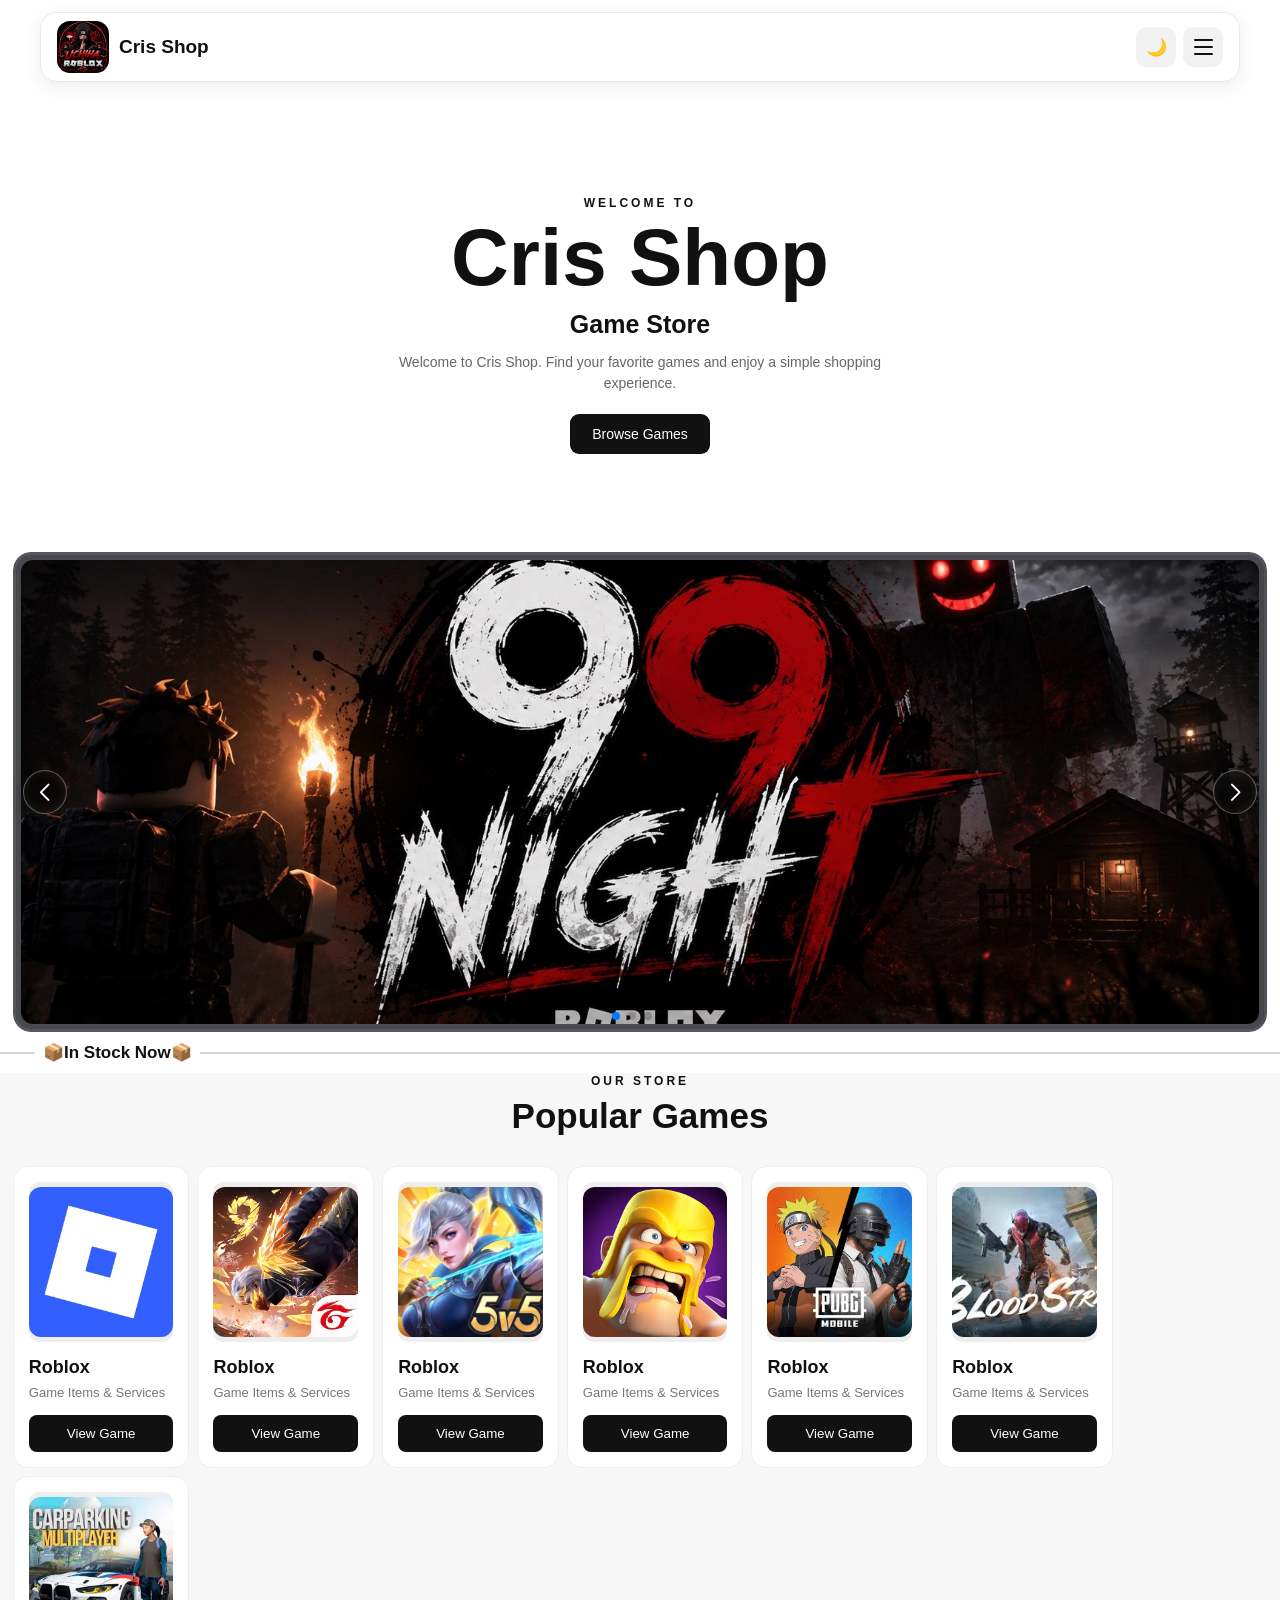
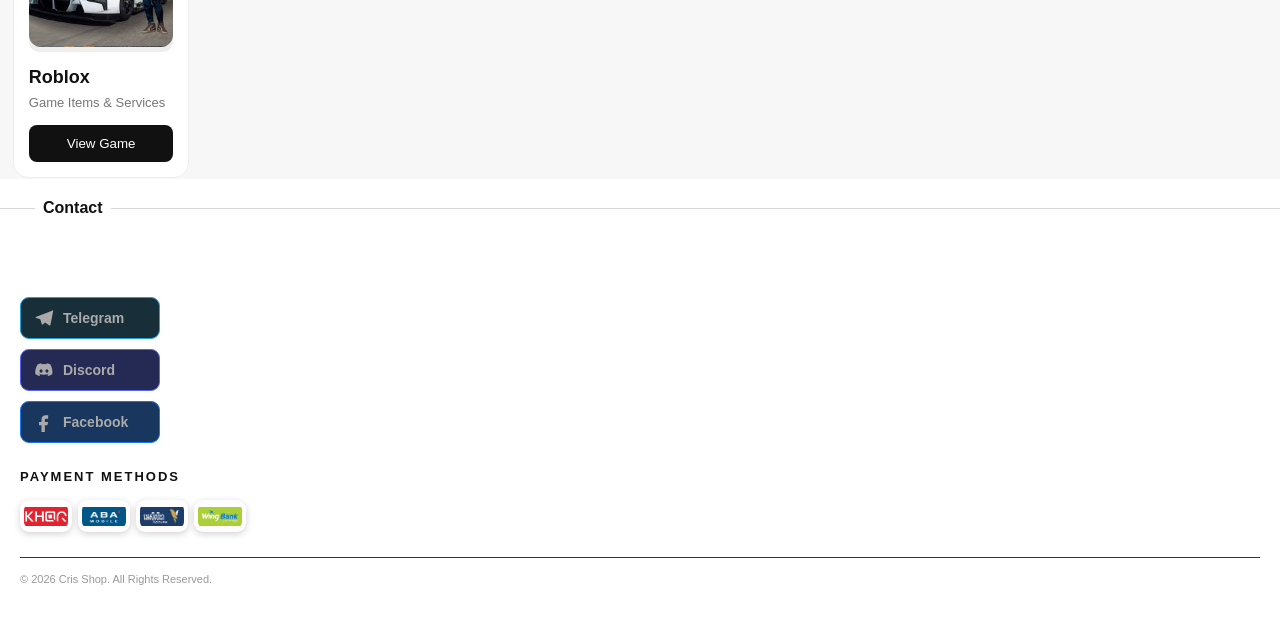
<file: index.html>
<!DOCTYPE html>
<html lang="en">
<head>
    <meta charset="UTF-8">
    <meta name="viewport" content="width=device-width, initial-scale=1.0">
    <link rel="stylesheet" href="style.css">
    <link rel="stylesheet" href="https://cdn.jsdelivr.net/npm/swiper@11/swiper-bundle.min.css">
    <meta name="description" content="Cris Shop - Roblox game items and services.">
    <meta name="keywords" content="Cris Shop, Roblox, Roblox Shop, Game Shop">
    <meta name="robots" content="index, follow">
    <title>Cris Shop</title>

</head>

<body>
    <!-- HEADER -->
    <header class="header">
        <div class="logo-area">
            <div class="logo">
                <img src="logoheader.jpg" alt="Cris Shop Logo">
            </div>
            <h2>Cris Shop</h2>
        </div>
        <div class="header-right">
            <!-- Dark / Light -->
            <button id="themeBtn" class="theme-btn">🌙</button>
            <!-- Menu Button -->
            <button id="menuBtn" class="menu-btn">
                <span></span>
                <span></span>
                <span></span>
            </button>
        </div>

        <nav id="mobileMenu" class="mobile-menu">
            <a href="home.html">Home</a>
            <a href="game.html">Game</a>
            <a href="contact.html">Contact</a>
            <a href="login.html">Login</a>
        </nav>

    </header>

    <!-- HOME -->
    <section id="home" class="hero">
        <div class="hero-content">
            <p class="small-title">WELCOME TO</p>
            <h1>
                Cris Shop
            </h1>
            <h2>
                <span id="changingText">Game Store</span>
            </h2>
            <p class="description">
                Welcome to Cris Shop. Find your favorite games
                and enjoy a simple shopping experience.
            </p>
            <a href="#games" class="shop-btn">Browse Games</a>
        </div>
    </section>

<!-- ================= BANNER SECTION ================= -->

<section class="banner-section">
    <div class="swiper bannerSwiper">
        <div class="swiper-wrapper">

            <!-- Banner 1 -->
            <div class="swiper-slide">
                <div class="banner-frame">
                    <img src="logo99.jpg" alt="Cris Shop Banner 1">
                </div>
            </div>

            <!-- Banner 2 -->
            <div class="swiper-slide">
                <div class="banner-frame">
                    <img src="logogag.jpg" alt="Cris Shop Banner 2">
                </div>
            </div>

            <!-- Banner 3 -->
            <div class="swiper-slide">
                <div class="banner-frame">
                    <img src="logoheader.jpg" alt="Cris Shop Banner 3">
                </div>
            </div>

            <!-- Banner 4 -->
            <div class="swiper-slide">
                <div class="banner-frame">
                    <img src="logogag.jpg" alt="Cris Shop Banner 4">
                </div>
            </div>
        </div>

        <div class="swiper-button-prev"></div>
        <div class="swiper-button-next"></div>
        <div class="swiper-pagination"></div>

    </div>

</section>

    <div class="stock-line-title">
        <span>📦In Stock Now📦</span>
    </div>

<!-- ================= OUR STORE ================= -->
    <section id="games" class="games-section">
        <div class="section-title">
            <p>OUR STORE</p>
            <h2>Popular Games</h2>
        </div>

        <!-- GAME CARDS CONTAINER -->
        <div class="games-container">
            <!-- GAME CARD 1 -->
            <div class="game-card">
                 <div class="game-image">
                    <img src="images/roblox.jpg" alt="Roblox">
                </div>
                <h3>Roblox</h3>
                <p>Game Items & Services</p>
                <button>View Game</button>
            </div>

            <!-- GAME CARD 2 -->
            <div class="game-card">
                <div class="game-image">
                    <img src="images/ff.jpg" alt="Roblox">
                </div>
                <h3>Roblox</h3>
                <p>Game Items & Services</p>
                <button>View Game</button>
            </div>

            <!-- GAME CARD 3 -->
            <div class="game-card">
                <div class="game-image">
                    <img src="images/mlbb.jpg" alt="Roblox">
                </div>
                <h3>Roblox</h3>
                <p>Game Items & Services</p>
                <button>View Game</button>
            </div>

            <!-- GAME CARD 4 -->
            <div class="game-card">
                <div class="game-image">
                     <img src="images/coc.jpg" alt="Roblox">
                </div>
                <h3>Roblox</h3>
                <p>Game Items & Services</p>
                <button>View Game</button>
           </div>
            <!-- GAME CARD 5 -->
            <div class="game-card">
                <div class="game-image">
                     <img src="images/pubg.jpg" alt="Roblox">
                </div>
                <h3>Roblox</h3>
                <p>Game Items & Services</p>
                <button>View Game</button>
            </div>
            <!-- GAME CARD 6 -->
            <div class="game-card">
                <div class="game-image">
                     <img src="images/bls.jpg" alt="Roblox">
                </div>
                <h3>Roblox</h3>
                <p>Game Items & Services</p>
                <button>View Game</button>
           </div>
            <!-- GAME CARD 7 -->
            <div class="game-card">
                <div class="game-image">
                     <img src="images/cpk.jpg" alt="Roblox">
                </div>
                <h3>Roblox</h3>
                <p>Game Items & Services</p>
                <button>View Game</button>
           </div>

        </div>
    </section>

        <div class="footer-contact">
            <span class="left-line"></span>
            <span class="contact-text">Contact</span>
            <span class="right-line"></span>
        </div>

    <!-- CONTACT -->
    <section id="contact" class="contact-section">
        <div class="social-links">

            <!-- Telegram -->
            <a href="https://t.me/im_cris009" class="social-btn telegram" target="_blank">
                <svg class="social-icon" viewBox="0 0 24 24">
                    <path fill="currentColor" d="M21.8 3.2 2.9 10.5c-1.3.5-1.3 1.2-.2 1.5l4.8 1.5 1.8 5.6c.2.6.1.8.7.8.5 0 .7-.2 1-.4l2.3-2.2 4.8 3.5c.9.5 1.5.3 1.7-.8l3.1-15.7c.3-1.3-.5-1.9-1.7-1.5z"/>
                </svg>
                <span>Telegram</span>
            </a>

            <!-- Discord -->
            <a href="https://discord.gg/pfxzjSZ2" class="social-btn discord" target="_blank">
                <svg class="social-icon" viewBox="0 0 24 24">
                    <path fill="currentColor" d="M19.5 5.2A16.6 16.6 0 0 0 15.4 4l-.5 1a15.3 15.3 0 0 0-5.8 0l-.5-1a16.6 16.6 0 0 0-4.1 1.2C1.9 9.2 1.2 13 1.5 16.7a16.7 16.7 0 0 0 5.1 2.6l1.2-1.6a10 10 0 0 1-1.8-.9l.4-.3c3.5 1.6 7.3 1.6 10.8 0l.4.3c-.6.4-1.2.7-1.8.9l1.2 1.6a16.7 16.7 0 0 0 5.1-2.6c.4-4.3-.7-8.1-2.6-11.5zM8.5 15.2c-1 0-1.8-.9-1.8-2s.8-2 1.8-2 1.8.9 1.8 2-.8 2-1.8 2zm7 0c-1 0-1.8-.9-1.8-2s.8-2 1.8-2 1.8.9 1.8 2-.8 2-1.8 2z"/>
                </svg>
                <span>Discord</span>
            </a>

            <!-- Facebook -->
            <a href="https://https://www.facebook.com/share/1BWxrCCD29/?mibextid=wwXIfr" class="social-btn facebook" target="_blank">
                <svg class="social-icon facebook-icon" viewBox="0 0 24 24" xmlns="http://www.w3.org/2000/svg">
                    <path fill="currentColor" d="M14 8h3V4h-3c-3.3 0-5 2-5 5v3H6v4h3v8h4v-8h3l1-4h-4V9c0-.7.3-1 1-1z"/>
                </svg>
                <span>Facebook</span>
            </a>
        </div>

        <div class="footer-logos"></div>
        <div class="payment">
            <h3>PAYMENT METHODS</h3>
            <div class="payment-logos">
                <div class="payment-logo">
                    <img src="images/khqr.jpg" alt="KHQR">
                </div>
                <div class="payment-logo">
                    <img src="images/aba.jpg" alt="ABA">
                </div>
                <div class="payment-logo">
                    <img src="images/acleda.jpg" alt="ACLEDA">
                </div>
                <div class="payment-logo">
                    <img src="images/wing.jpg" alt="WING">
                </div>
            </div>
        </div>

        <div class="copyright">
            © 2026 Cris Shop. All Rights Reserved.
        </div>

    </footer>
    <script src="https://cdn.jsdelivr.net/npm/swiper@11/swiper-bundle.min.js"></script>
    <script src="script.js"></script>

</body>
</html>
</file>
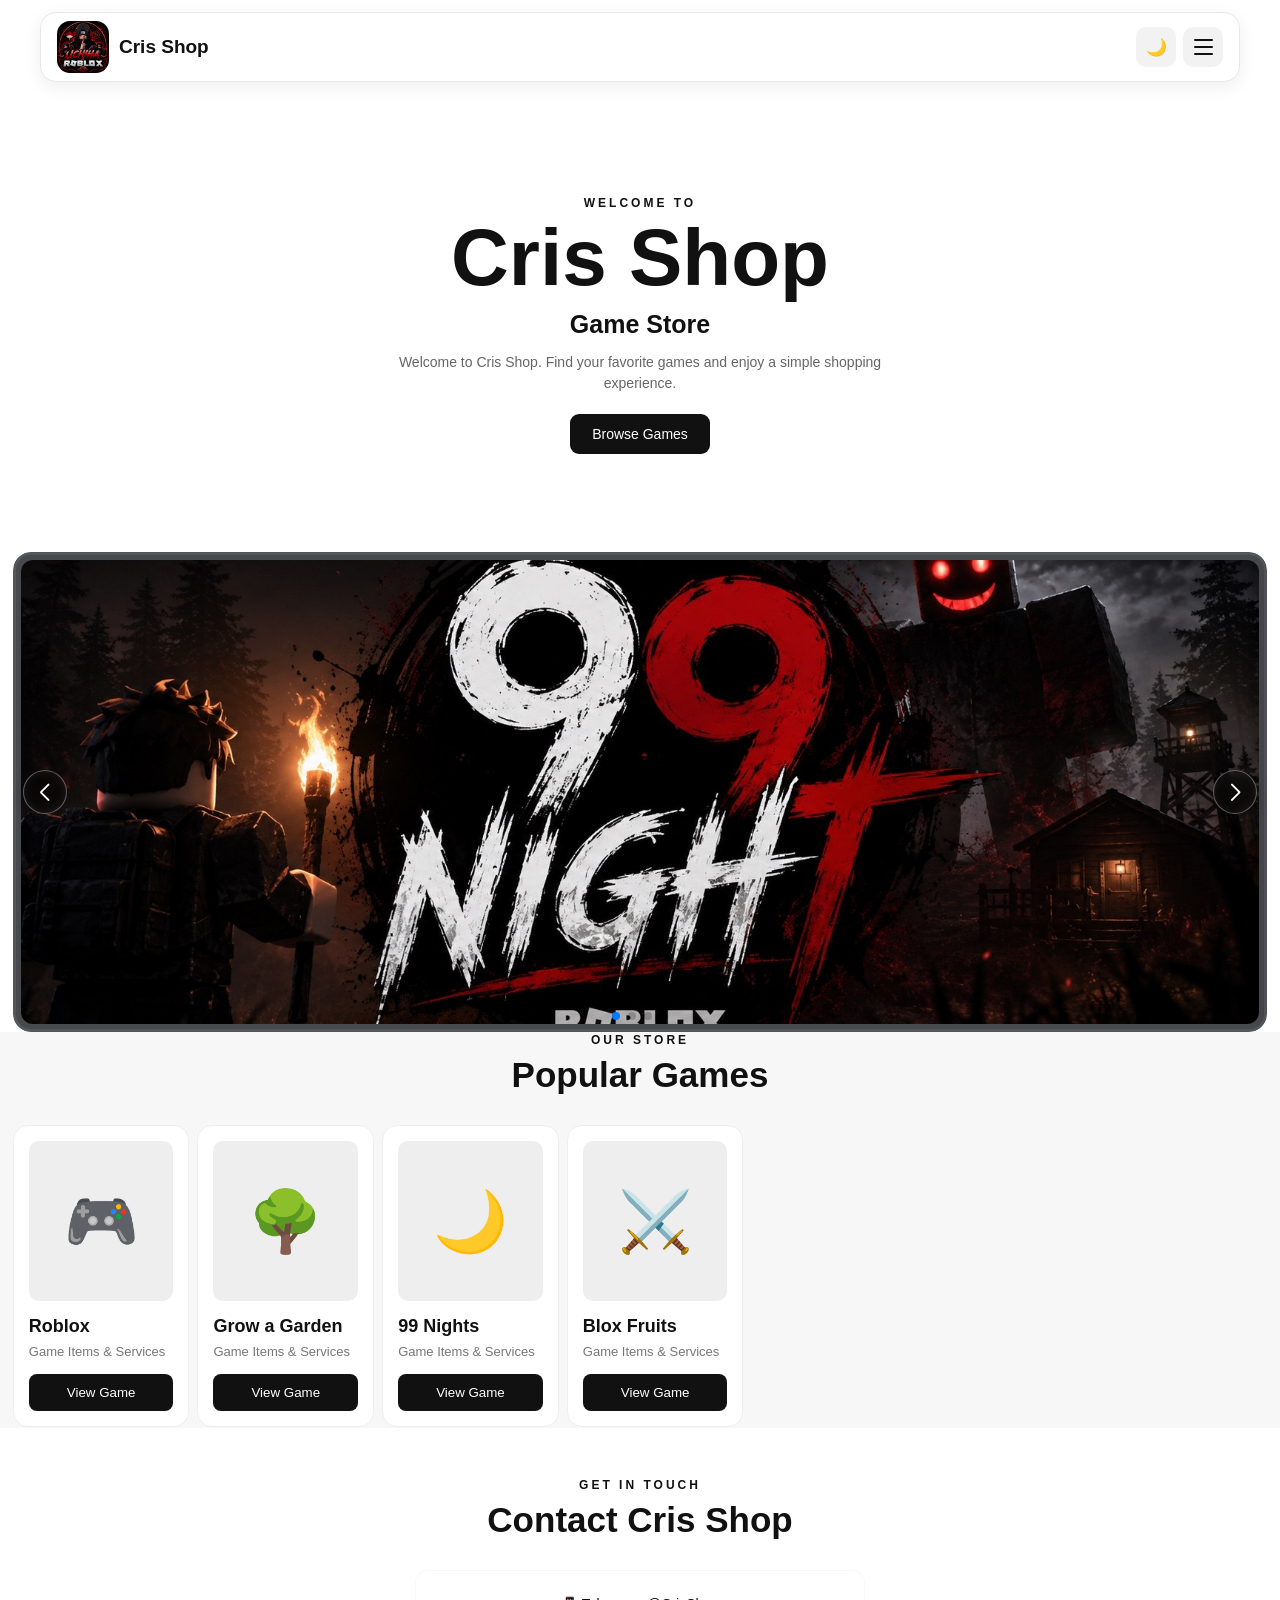
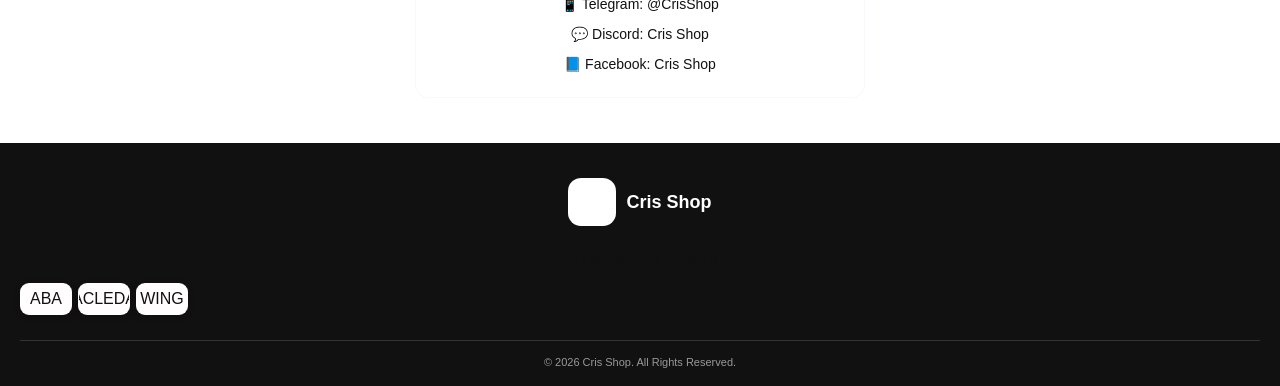
<file: home.html>
<!DOCTYPE html>
<html lang="en">
<head>
    <meta charset="UTF-8">
    <meta name="viewport" content="width=device-width, initial-scale=1.0">
    <link rel="stylesheet" href="style.css">
    <link rel="stylesheet" href="https://cdn.jsdelivr.net/npm/swiper@11/swiper-bundle.min.css">
    <title>Cris Shop</title>

</head>

<body>
    <!-- HEADER -->
    <header class="header">
        <div class="logo-area">
            <div class="logo">
                <img src="logoheader.jpg" alt="Cris Shop Logo">
            </div>
            <h2>Cris Shop</h2>
        </div>
        <div class="header-right">
            <!-- Dark / Light -->
            <button id="themeBtn" class="theme-btn">🌙</button>
            <!-- Menu Button -->
            <button id="menuBtn" class="menu-btn">
                <span></span>
                <span></span>
                <span></span>
            </button>
        </div>

        <nav id="mobileMenu" class="mobile-menu">
            <a href="home.html">Home</a>
            <a href="game.html">Game</a>
            <a href="contact.html">Contact</a>
            <a href="login.html">Login</a>
        </nav>

    </header>

    <!-- HOME -->
    <section id="home" class="hero">
        <div class="hero-content">
            <p class="small-title">WELCOME TO</p>
            <h1>
                Cris Shop
            </h1>
            <h2>
                <span id="changingText">Game Store</span>
            </h2>
            <p class="description">
                Welcome to Cris Shop. Find your favorite games
                and enjoy a simple shopping experience.
            </p>
            <a href="#games" class="shop-btn">Browse Games</a>
        </div>
    </section>

<!-- ================= BANNER SECTION ================= -->

    <section class="banner-section">
        <div class="swiper bannerSwiper">
            <div class="swiper-wrapper">

                <!-- Banner 1 -->
                <div class="swiper-slide">
                    <div class="banner-frame">
                        <img src="logo99.jpg" alt="Cris Shop Banner 1">
                    </div>
                </div>

                <!-- Banner 2 -->
                <div class="swiper-slide">
                    <div class="banner-frame">
                        <img src="logogag.jpg" alt="Cris Shop Banner 2">
                    </div>
                </div>

                <!-- Banner 3 -->
                <div class="swiper-slide">
                    <div class="banner-frame">
                        <img src="logoheader.jpg" alt="Cris Shop Banner 3">
                    </div>
                </div>

                <!-- Banner 4 -->
                <div class="swiper-slide">
                    <div class="banner-frame">
                        <img src="logogag.jpg" alt="Cris Shop Banner 4">
                    </div>
                </div>
            </div>

            <!-- Left / Right Buttons -->
            <div class="swiper-button-prev"></div>
            <div class="swiper-button-next"></div>

            <!-- Dots -->
            <div class="swiper-pagination"></div>
        </div>
    </section>

<!-- ================= OUR STORE ================= -->

    <section id="games" class="games-section">
        <div class="section-title">
            <p>OUR STORE</p>
            <h2>Popular Games</h2>
        </div>
        <div class="games-container">
            <div class="game-card">
                <div class="game-image">🎮</div>
                <h3>Roblox</h3>
                <p>Game Items & Services</p>
                <button>View Game</button>
            </div>
            <div class="game-card">
                <div class="game-image">🌳</div>
                <h3>Grow a Garden</h3>
                <p>Game Items & Services</p>
                <button>View Game</button>
            </div>
            <div class="game-card">
                <div class="game-image">🌙</div>
                <h3>99 Nights</h3>
                <p>Game Items & Services</p>
                <button>View Game</button>
            </div>
            <div class="game-card">
                <div class="game-image">⚔️</div>
                <h3>Blox Fruits</h3>
                <p>Game Items & Services</p>
                <button>View Game</button>
            </div>
        </div>
    </section>

    <!-- CONTACT -->
    <section id="contact" class="contact-section">
        <div class="section-title">
            <p>GET IN TOUCH</p>
            <h2>Contact Cris Shop</h2>
        </div>
        <div class="contact-box">
            <p>
                📱 Telegram: @CrisShop
            </p>
            <p>
                💬 Discord: Cris Shop
            </p>
            <p>
                📘 Facebook: Cris Shop
            </p>
        </div>
    </section>

    <!-- FOOTER -->
    <footer class="footer">
        <div class="footer-logo">
            <div class="logo">CS</div>
            <h2>Cris Shop</h2>
        </div>
        <div class="payment">
            <h3>PAYMENT METHODS</h3>
            <div class="payment-logos">
                <div class="payment-logo aba">
                    ABA
                </div>
                <div class="payment-logo acleda">
                    ACLEDA
                </div>
                <div class="payment-logo wing">
                    WING
                </div>
            </div>
        </div>
        <div class="copyright">
            © 2026 Cris Shop. All Rights Reserved.
        </div>
    </footer>
    <script src="https://cdn.jsdelivr.net/npm/swiper@11/swiper-bundle.min.js"></script>
    <script src="script.js"></script>
</body>
</html>
</file>
<file: style.css>
/* ================= RESET ================= */

* {
    margin: 0;
    padding: 0;
    box-sizing: border-box;
}

html {
    scroll-behavior: smooth;
}

body {
    font-family: Arial, sans-serif;
    background: #ffffff;
    color: #111111;
    transition: 0.3s;
}


/* ================= HEADER CARD ================= */

.header {
    width: calc(100% - 30px);
    max-width: 1200px;
    height: 70px;

    margin: 12px auto 0;
    padding: 0 16px;

    display: flex;
    align-items: center;
    justify-content: space-between;

    background: #ffffff;

    border: 1px solid #e8e8e8;
    border-radius: 16px;

    box-shadow: 0 5px 18px rgba(0, 0, 0, 0.07);

    position: sticky;
    top: 12px;
    z-index: 1000;
}


/* ================= LOGO ================= */

.logo-area {
    display: flex;
    align-items: center;
    gap: 10px;
}

.logo {
    width: 52px;
    height: 52px;

    display: flex;
    align-items: center;
    justify-content: center;

    border-radius: 13px;
    overflow: hidden;

    background: #ffffff;

    flex-shrink: 0;
}

.logo img {
    width: 100%;
    height: 100%;
    object-fit: contain;
    display: block;
}

.logo-area h2 {
    font-size: 19px;
    white-space: nowrap;
}


/* ================= HEADER RIGHT ================= */

.header-right {
    display: flex;
    align-items: center;
    gap: 7px;
}


/* ================= THEME BUTTON ================= */

.theme-btn {
    width: 40px;
    height: 40px;

    border: none;
    border-radius: 10px;

    background: #f2f2f2;

    cursor: pointer;
    font-size: 17px;
}


/* ================= HAMBURGER ================= */

.menu-btn {
    width: 40px;
    height: 40px;

    display: flex;

    flex-direction: column;
    align-items: center;
    justify-content: center;

    gap: 5px;

    border: none;
    border-radius: 10px;

    background: #f2f2f2;

    cursor: pointer;
}

.menu-btn span {
    width: 19px;
    height: 2px;

    background: #111111;
    border-radius: 5px;
}


/* ================= MENU ================= */

.mobile-menu {
    display: none;

    position: fixed;

    top: 92px;
    right: 15px;

    width: 185px;

    padding: 8px;

    background: #ffffff;

    border: 1px solid #e8e8e8;
    border-radius: 14px;

    box-shadow: 0 8px 25px rgba(0, 0, 0, 0.12);

    z-index: 2000;
}

.mobile-menu.active {
    display: flex;
    flex-direction: column;
}

.mobile-menu a {
    padding: 11px 13px;

    color: #111111;
    text-decoration: none;

    font-size: 14px;

    border-radius: 8px;

    transition: 0.2s;
}

.mobile-menu a:hover {
    background: #f2f2f2;
}


/* ================= HERO ================= */

.hero {
    min-height: 470px;

    display: flex;
    align-items: center;
    justify-content: center;

    text-align: center;

    padding: 50px 20px 35px;
}

.hero-content {
    max-width: 650px;
}

.small-title {
    margin-bottom: 8px;

    font-size: 12px;
    letter-spacing: 3px;
    font-weight: bold;
}

.hero h1 {
    font-size: clamp(48px, 8vw, 80px);

    line-height: 1;

    margin-bottom: 12px;
}

.hero h2 {
    font-size: 25px;
    margin-bottom: 13px;
}

#changingText {
    transition: 0.25s;
}

.description {
    max-width: 520px;

    margin: auto;

    color: #666666;

    line-height: 1.5;
    font-size: 14px;
}

.shop-btn {
    display: inline-block;

    margin-top: 20px;
    padding: 12px 22px;

    background: #111111;
    color: #ffffff;

    text-decoration: none;

    border-radius: 9px;

    font-size: 14px;

    transition: 1s;
}

.shop-btn:hover {
    transform: translateY(-2px);
}


/* ================= SECTION TITLE ================= */

.section-title {
    text-align: center;
    margin-bottom: 25px;
}

.section-title p {
    font-size: 11px;

    letter-spacing: 2px;

    font-weight: bold;

    margin-bottom: 6px;
}

.section-title h2 {
    font-size: 28px;
}


/* ================= GAMES ================= */

.games-section {
    padding: 1px 1%;
    background: #f7f7f7;
}


/* ================= SECTION TITLE ================= */

.section-title {
    text-align: center;
    margin-bottom: 30px;
}

.section-title p {
    font-size: 12px;
    letter-spacing: 3px;
    font-weight: bold;
    margin-bottom: 8px;
}

.section-title h2 {
    font-size: 35px;
    margin: 0;
}



/* ================= GAMES CONTAINER ================= */

.games-container {
    width: 100%;
    max-width: 1100px;
    margin: auto;

    display: grid;

    /* Laptop = 4 cards */
    grid-template-columns: repeat(4, 1fr);

    gap: 20px;
}


/* ================= GAME CARD ================= */

.game-card {
    width: 100%;
    min-width: 0;

    background: white;

    padding: 15px;

    border-radius: 15px;

    border: 1px solid #eeeeee;

    overflow: hidden;

    transition: 0.25s;
}

.game-card:hover {
    transform: translateY(-5px);
}


/* ================= GAME IMAGE ================= */

.game-image {
    width: 100%;
    height: 160px;

    display: flex;
    align-items: center;
    justify-content: center;

    background: #eeeeee;

    border-radius: 10px;

    font-size: 60px;

    margin-bottom: 15px;

    overflow: hidden;
}

.game-image img {
    width: 100%;
    height: 100%;

    object-fit: cover;

    border-radius: 10px;
}


/* ================= GAME TITLE ================= */

.game-card h3 {
    margin: 0 0 7px;

    font-size: 18px;
}


/* ================= GAME DESCRIPTION ================= */

.game-card p {
    margin: 0;

    color: #777777;

    font-size: 13px;
}


/* ================= GAME BUTTON ================= */

.game-card button {
    width: 100%;

    margin-top: 15px;

    padding: 11px;

    border: none;

    border-radius: 8px;

    background: #111111;

    color: white;

    cursor: pointer;
}


/* ================================================= */
/* ================= LAPTOP ======================== */
/* ================================================= */

@media (min-width: 769px) {

    .games-container {
        grid-template-columns: repeat(4, 1fr);
        gap: 20px;
    }

    .game-image {
        height: 160px;
    }
}


/* ================================================= */
/* ================= PHONE ========================= */
/* ================================================= */

@media (max-width: 768px) {

    .games-section {
        padding: 35px 10px;
    }

    .section-title {
        margin-bottom: 20px;
    }

    .section-title p {
        font-size: 10px;
        letter-spacing: 2px;
    }

    .section-title h2 {
        font-size: 25px;
    }


    /* 4 Cards ក្នុងមួយជួរ */

    .games-container {
        grid-template-columns: repeat(4, 1fr);

        gap: 7px;

        width: 100%;
    }


    /* Card */

    .game-card {
        padding: 6px;

        border-radius: 9px;
    }


    /* Image */

    .game-image {
        height: 70px;

        margin-bottom: 7px;

        border-radius: 6px;

        font-size: 30px;
    }


    /* Title */

    .game-card h3 {
        font-size: 10px;

        margin-bottom: 3px;

        white-space: nowrap;

        overflow: hidden;

        text-overflow: ellipsis;
    }


    /* Description */

    .game-card p {
        font-size: 7px;

        white-space: nowrap;

        overflow: hidden;

        text-overflow: ellipsis;
    }


    /* Button */

    .game-card button {
        margin-top: 6px;

        padding: 5px 2px;

        font-size: 8px;

        border-radius: 5px;
    }
}


/* ================================================= */
/* ================= SMALL PHONE =================== */
/* ================================================= */

@media (max-width: 400px) {

    .games-container {
        gap: 5px;
    }

    .game-card {
        padding: 5px;
    }

    .game-image {
        height: 60px;
    }

    .game-card h3 {
        font-size: 9px;
    }

    .game-card p {
        font-size: 6px;
    }

    .game-card button {
        font-size: 7px;
        padding: 4px 1px;
    }
}


/* ================= CONTACT ================= */

.contact-section {
    padding: 50px 20px 45px;
}

.contact-box {
    max-width: 450px;

    margin: auto;

    padding: 18px;

    border: 1px solid #f8f7fc;
    border-radius: 13px;

    text-align: center;
}

.contact-box p {
    padding: 7px;
    font-size: 14px;
}


/* ================= LOGIN ================= */

.login-section {
    padding: 45px 20px 50px;

    background: #f7f7f7;
}

.login-box {
    width: 100%;
    max-width: 380px;

    margin: auto;

    padding: 22px;

    background: #ffffff;

    border: 1px solid #eeeeee;
    border-radius: 13px;

    display: flex;
    flex-direction: column;

    gap: 11px;
}

.login-box input {
    width: 100%;

    padding: 12px;

    border: 1px solid #dddddd;
    border-radius: 8px;

    outline: none;

    font-size: 13px;
}

.login-box input:focus {
    border-color: #111111;
}

.login-box button {
    width: 100%;

    padding: 12px;

    border: none;
    border-radius: 8px;

    background: #111111;
    color: white;

    font-weight: bold;

    cursor: pointer;
}

.register-text {
    text-align: center;

    color: #777777;

    font-size: 12px;

    margin-top: 3px;
}

.register-text a {
    color: #111111;

    font-weight: bold;

    text-decoration: none;
}


/* ================= FOOTER ================= */

.footer {
    padding: 35px 20px 18px;

    background: #111111;
    color: white;

    text-align: center;
}

.footer-logo {
    display: flex;

    align-items: center;
    justify-content: center;

    gap: 10px;

    margin-bottom: 22px;
}

.footer-logo .logo {
    width: 48px;
    height: 48px;
}

.footer-logo h2 {
    font-size: 18px;
}

.payment h3 {
    font-size: 12px;

    letter-spacing: 2px;

    margin-bottom: 14px;
}

/* ================= PAYMENT METHOD ================= */


.payment-logos {
    display: flex;
    flex-direction: row;
    align-items: center;
    justify-content: flex-start;
    gap: 5px;
    flex-wrap: nowrap;
}

.payment-logo {
    width: 50px;
    height: 30px;

    padding: 2px;
    margin: 0;

    display: flex;
    align-items: center;
    justify-content: center;

    flex-shrink: 0;

    background: #fff;
    border-radius: 5px;
    overflow: hidden;
}

.payment-logo img {
    width: 100%;
    height: 100%;
    object-fit: contain;
    display: block;
}


.copyright {
    margin-top: 25px;

    padding-top: 15px;

    border-top: 1px solid #333333;

    color: #999999;

    font-size: 11px;
}


/* ================= DARK MODE ================= */

body.dark {
    background: #111111;
    color: #ffffff;
}

body.dark .header {
    background: #181818;
    border-color: #303030;

    box-shadow: 0 5px 18px rgba(0, 0, 0, 0.3);
}

body.dark .logo {
    background: #ffffff;
}

body.dark .theme-btn,
body.dark .menu-btn {
    background: #292929;
}

body.dark .menu-btn span {
    background: #ffffff;
}

body.dark .mobile-menu {
    background: #1c1c1c;
    border-color: #333333;
}

body.dark .mobile-menu a {
    color: #ffffff;
}

body.dark .mobile-menu a:hover {
    background: #303030;
}

body.dark .games-section,
body.dark .login-section {
    background: #181818;
}

body.dark .game-card,
body.dark .login-box {
    background: #222222;
    border-color: #333333;
}

body.dark .game-image {
    background: #2d2d2d;
}

body.dark .game-card p,
body.dark .description {
    color: #aaaaaa;
}

body.dark .contact-box {
    border-color: #333333;
}

body.dark .login-box input {
    background: #292929;
    color: white;
    border-color: #444444;
}

body.dark .login-box button,
body.dark .shop-btn {
    background: white;
    color: #111111;
}

body.dark .register-text {
    color: #999999;
}

body.dark .register-text a {
    color: white;
}

/* ================= MOBILE GAME CARDS - 3 PER ROW ================= */

@media (max-width: 520px) {

    .games-section {
        padding-left: 10px;
        padding-right: 10px;
    }

    .games-container {
        display: grid;

        /* 3 cards ក្នុងមួយជួរ */
        grid-template-columns: repeat(3, minmax(0, 1fr));

        gap: 8px;

        width: 100%;
    }

    .game-card {
        width: 100%;
        padding: 7px;

        border-radius: 9px;
    }

    .game-image {
        width: 100%;
        height: 90px;

        border-radius: 7px;

        font-size: 28px;

        margin-bottom: 7px;
    }

    .game-card h3 {
        font-size: 11px;

        margin-bottom: 3px;

        white-space: nowrap;
        overflow: hidden;
        text-overflow: ellipsis;
    }

    .game-card p {
        font-size: 8px;

        white-space: nowrap;
        overflow: hidden;
        text-overflow: ellipsis;
    }

    .game-card button {
        width: 100%;

        margin-top: 7px;

        padding: 6px 2px;

        font-size: 9px;

        border-radius: 5px;
    }
}


/* ================= TABLET ================= */

@media (max-width: 750px) {

    .games-container {
        grid-template-columns: repeat(2, 1fr);
    }

    .hero {
        min-height: 450px;
        padding-top: 35px;
    }
}



/* ================= BANNER ALIGN WITH GAME CARDS ================= */

.banner-section {
    width: 100%;

    max-width: none;

    margin: 0px;

    /* ចន្លោះឆ្វេង និងស្តាំដូច Game Card */
    padding-left: 1%;
    padding-right: 1%;
}


/* ================= SWIPER ================= */

.bannerSwiper {
    width: 100%;
    margin: 0 auto;

    border-radius: 18px;

    overflow: hidden;

    padding-bottom: 20px;
}


/* ================= BANNER FRAME ================= */

.banner-frame {
    width: 100%;

    padding: 5px;

    border: 3px solid #56575c;

    border-radius: 18px;

    background: #47494d;

    overflow: hidden;

    box-shadow: 0 5px 20px rgba(0, 0, 0, 0.15);
}


/* ================= BANNER IMAGE ================= */

.banner-frame img {
    width: 100%;

    aspect-ratio: 16 / 6;

    object-fit: cover;

    display: block;

    border-radius: 12px;
}


/* ================= PHONE ================= */

@media (max-width: 768px) {

    .banner-section {
        width: 100%;

        padding-left: 1%;
        padding-right: 1%;

        margin: 0;
    }

    .bannerSwiper {
        width: 100%;
    }

}


/* ================= SMALL PHONE ================= */

@media (max-width: 400px) {

    .banner-section {
        padding-left: 1%;
        padding-right: 1%;
    }

}


/* ================= SWIPER NAVIGATION - PREMIUM ================= */

.bannerSwiper .swiper-button-prev,
.bannerSwiper .swiper-button-next {

    width: 44px;
    height: 44px;

    border-radius: 50%;

    /* Glass Effect */
    background: rgba(0, 0, 0, 0.45);

    backdrop-filter: blur(8px);
    -webkit-backdrop-filter: blur(8px);

    border: 1px solid rgba(255, 255, 255, 0.35);

    box-shadow:
        0 5px 15px rgba(0, 0, 0, 0.25),
        inset 0 0 10px rgba(255, 255, 255, 0.08);

    transition:
        transform 0.25s ease,
        background 0.25s ease,
        box-shadow 0.25s ease,
        border-color 0.25s ease;

}


/* ================= ARROW ================= */

.bannerSwiper .swiper-button-prev::after,
.bannerSwiper .swiper-button-next::after {

    font-size: 17px;

    font-weight: bold;

    color: #ffffff;

    transition:
        transform 0.25s ease,
        color 0.25s ease;
}


/* ================= HOVER ================= */

.bannerSwiper .swiper-button-prev:hover,
.bannerSwiper .swiper-button-next:hover {

    background: rgba(3, 149, 218, 0.85);

    border-color: #ffffff;

    transform: scale(1.1);

    box-shadow:
        0 0 15px rgba(3, 149, 218, 0.65),
        0 5px 20px rgba(0, 0, 0, 0.3);
}


/* ================= ARROW HOVER ================= */

.bannerSwiper .swiper-button-prev:hover::after {
    transform: translateX(-2px);
}

.bannerSwiper .swiper-button-next:hover::after {
    transform: translateX(2px);
}


/* ================= CLICK ================= */

.bannerSwiper .swiper-button-prev:active,
.bannerSwiper .swiper-button-next:active {

    transform: scale(0.92);

}


/* ================= MOBILE ================= */

@media (max-width: 600px) {

    .bannerSwiper .swiper-button-prev,
    .bannerSwiper .swiper-button-next {

        width: 34px;
        height: 34px;

    }

    .bannerSwiper .swiper-button-prev::after,
    .bannerSwiper .swiper-button-next::after {

        font-size: 13px;

    }

}


/* ================= DARK MODE ================= */

body.dark .bannerSwiper .swiper-button-prev,
body.dark .bannerSwiper .swiper-button-next {

    background: rgba(255, 255, 255, 0.12);

    border-color: rgba(255, 255, 255, 0.25);

}

body.dark .bannerSwiper .swiper-button-prev:hover,
body.dark .bannerSwiper .swiper-button-next:hover {

    background: rgba(3, 149, 218, 0.85);

}


/* =========================
   SOCIAL LINKS
========================= */

.social-links {
    display: flex;
    flex-direction: column;

    align-items: flex-start;

    gap: 10px;

    margin-top: 15px;
    margin-left: 0;
}


/* =========================
   SOCIAL BUTTON
========================= */

.social-btn {
    width: 140px;
    height: 42px;

    display: flex;
    align-items: center;
    justify-content: flex-start;

    gap: 9px;

    padding: 0 13px;

    background: transparent;
    color: #aaa;

    border: 1.5px solid #555;
    border-radius: 9px;

    text-decoration: none;

    font-size: 14px;
    font-weight: 600;

    box-sizing: border-box;

    color: #aaa;
    background: transparent;
    border: 1px solid #555;

    color: #aaa;
    background: transparent;
    border: 1px solid #555;

    transition:
        color 0.25s ease,
        background 0.25s ease,
        border-color 0.25s ease,
        box-shadow 0.25s ease,
        transform 0.2s ease;
}



/* =========================
   ICON
========================= */

.social-icon {
    width: 20px;
    height: 20px;

    display: block;
    flex-shrink: 0;

    transition: transform 0.25s ease;
}


/* =========================
   TELEGRAM
========================= */

.telegram:hover {
    color: #229ED9;
    border-color: #229ED9;

    background: rgba(34, 158, 217, 0.08);

    box-shadow: 0 0 16px rgba(34, 158, 217, 0.35);

    transform: translateX(4px);
}


/* =========================
   DISCORD
========================= */

.discord:hover {
    color: #5865F2;
    border-color: #5865F2;

    background: rgba(88, 101, 242, 0.08);

    box-shadow: 0 0 16px rgba(88, 101, 242, 0.35);

    transform: translateX(4px);
}


/* =========================
   FACEBOOK
========================= */

.facebook:hover {
    color: #1877F2;
    border-color: #1877F2;

    background: rgba(24, 119, 242, 0.08);

    box-shadow: 0 0 16px rgba(24, 119, 242, 0.35);

    transform: translateX(4px);
}


/* =========================
   ICON HOVER
========================= */

.social-btn:hover .social-icon {
    transform: scale(1.12);
}


/* =========================
   CLICK / TOUCH
========================= */

.social-btn:active {
    transform: scale(0.94);
}

.telegram:active {
    color: #fff;
    background: #229ED9;
    border-color: #229ED9;
}

.discord:active {
    color: #fff;
    background: #5865F2;
    border-color: #5865F2;
}

.facebook:active {
    color: #fff;
    background: #1877F2;
    border-color: #1877F2;
}


/* =========================
   MOBILE
========================= */

@media (max-width: 600px) {

    .social-links {
        align-items: flex-start;
        gap: 8px;

        margin-left: 0;
    }

    .social-btn {
        width: 140px;
        height: 40px;

        font-size: 12px;
    }

    .social-icon {
        width: 18px;
        height: 18px;
    }
}



/* Telegram */
.telegram {
    background: #182f3a;
    border-color: #229ED9;
}

.telegram:hover {
    background: #229ED9;
    color: #fff;
}


/* Discord */
.discord {
    background: #252a55;
    border-color: #5865F2;
}

.discord:hover {
    background: #5865F2;
    color: #fff;
}


/* Facebook */
.facebook {
    background: #19365f;
    border-color: #1877F2;
}

.facebook:hover {
    background: #1877F2;
    color: #fff;
}



.footer-contact {
    width: 100%;
    display: flex;
    align-items: center;
    gap: 8px;
    margin: 20px 0 15px;
}

.left-line {
    width: 35px;
    height: 1px;
    background: #555;
}

.right-line {
    flex: 1;
    height: 1px;
    background: #555;
}

.contact-text {
    color: #54668f;
    font-size: 16px;
    font-weight: 600;
    white-space: nowrap;
}



.stock-line-title {
    display: flex;
    align-items: center;
    gap: 8px;
    width: 100%;
    margin: 10px 0;
}

.stock-line-title::before {
    content: "";
    width: 35px;
    height: 2px;
    background: #555;
}

.stock-line-title::after {
    content: "";
    flex: 1;
    height: 2px;
    background: #555;
}

.stock-line-title span {
    font-size: 17px;
    font-weight: 600;
    color: #0395da;
    white-space: nowrap;
}

/* ================= GAME CARDS GRID ================= */

.games-container {
    width: calc(200% - 2px);
    margin-left: 0;
    margin-right: 4px;

    display: grid;
    grid-template-columns: repeat(4, minmax(0, 1fr));
    gap: 8px;
}


/* ================= GAME CARD ================= */

.game-card {
    width: 100%;
    min-width: 0;
}


/* ================= GAME IMAGE ================= */

.game-card img {
    width: 100%;
    height: 150px;

    object-fit: cover;
    display: block;

    border-radius: 12px;
}


/* ================= LAPTOP ================= */

@media (min-width: 769px) {

    .games-container {
        width: calc(100% - 4px);
        margin-right: 4px;

        grid-template-columns: repeat(6, minmax(0, 1fr));
        gap: 8px;
    }

}


/* ================= PHONE ================= */

@media (max-width: 768px) {

    .games-container {
        width: calc(100% - 4px);
        margin-right: 4px;

        grid-template-columns: repeat(4, minmax(0, 1fr));
        gap: 6px;
    }

    .game-card {
        padding: 4px;
    }

    .game-card img {
        height: 65px;
        border-radius: 7px;
    }

    .game-card h3 {
        font-size: 10px;
    }

    .game-card p {
        font-size: 8px;
    }

    .game-card button {
        font-size: 8px;
        padding: 5px;
    }

}


/* ================= PAYMENT METHOD - LIGHT MODE ================= */

.payment {
    width: 100%;
    margin-top: 25px;
    color: #111111;
}

.payment h3 {
    color: #111111;
    font-size: 13px;
    font-weight: 700;
    letter-spacing: 2px;
    margin-bottom: 14px;
    line-height: 1.4;
}

/* Logos នៅជាជួរដេក */
.payment-logos {
    display: flex;
    flex-direction: row;
    align-items: center;
    justify-content: flex-start;
    gap: 8px;
    width: 100%;
}

/* Logo */
.payment-logo {
    width: 55px;
    height: 34px;

    padding: 3px;

    display: flex;
    align-items: center;
    justify-content: center;

    background: #ffffff;

    border: 1px solid #eeeeee;
    border-radius: 7px;

    overflow: hidden;
    flex-shrink: 0;

    transition: 0.25s ease;
}

.payment-logo img {
    width: 100%;
    height: 100%;

    object-fit: contain;
    display: block;
}


/* ================= PAYMENT METHOD - DARK MODE ================= */

body.dark .payment {
    color: #ffffff;
}

body.dark .payment h3 {
    color: #ffffff;
}

body.dark .payment-logo {
    background: #ffffff;
    border-color: #444444;
}

/* ================= PAYMENT LOGOS ================= */

.payment-logos {
display: flex;


flex-direction: row;
align-items: center;
justify-content: flex-start;

gap: 6px;

width: max-content;


}

/* ប្រអប់ Logo */
.payment-logo {
width: 52px;
height: 32px;


padding: 3px;

display: flex;
align-items: center;
justify-content: center;

background: #fffdfd;

/* កោងខាងឆ្វេង និងខាងស្តាំ */
border-radius: 9px;

overflow: hidden;

flex-shrink: 0;

border: 1px solid rgba(255, 255, 255, 0.15);

box-shadow:
    0 2px 7px rgba(0, 0, 0, 0.18);

transition:
    transform 0.2s ease,
    box-shadow 0.2s ease;


}

/* រូប Logo */
.payment-logo img {
width: 100%;
height: 100%;

object-fit: contain;

display: block;

border-radius: 6px;


}

/* Hover */
.payment-logo:hover {
transform: translateY(-2px);


box-shadow: 0 2px 7px rgba(0, 0, 0, 0.18);

}


/* ================= STOCK / CONTACT TITLE ================= */

/* LIGHT MODE */
.stock-line-title::before,
.stock-line-title::after,
.footer-contact .left-line,
.footer-contact .right-line {
    background: #d6d6d6;
}

.stock-line-title span {
    color: #0395da;
}

.contact-text {
    color: #0395da;
}


/* ================= DARK MODE ================= */

body.dark .stock-line-title::before,
body.dark .stock-line-title::after,
body.dark .footer-contact .left-line,
body.dark .footer-contact .right-line {
    background: #555555;
}

body.dark .stock-line-title span {
    color: #0395da;
}

body.dark .contact-text {
    color: #ffffff;
}

/* ================= STOCK & CONTACT ================= */

.stock-line-title span,
.contact-text {
    color: #111111;
}

/* DARK MODE */
body.dark .stock-line-title span,
body.dark .contact-text {
    color: #ffffff;
}

/* ================= PHONE GAME CARD IMAGE FIX ================= */

@media (max-width: 768px) {

    .game-card {
        width: 100%;
        overflow: hidden;
    }

    .game-card img {
        width: 100%;
        height: 80px;
        display: block;
        object-fit: cover;
        border-radius: 7px;
    }

    .game-image {
        width: 100%;
        height: 80px;
        margin: 0 0 7px 0;
        padding: 0;
        overflow: hidden;
        border-radius: 7px;
    }

    .game-image img {
        width: 100%;
        height: 100%;
        object-fit: cover;
        display: block;
        border-radius: 7px;
    }
}
</file>
